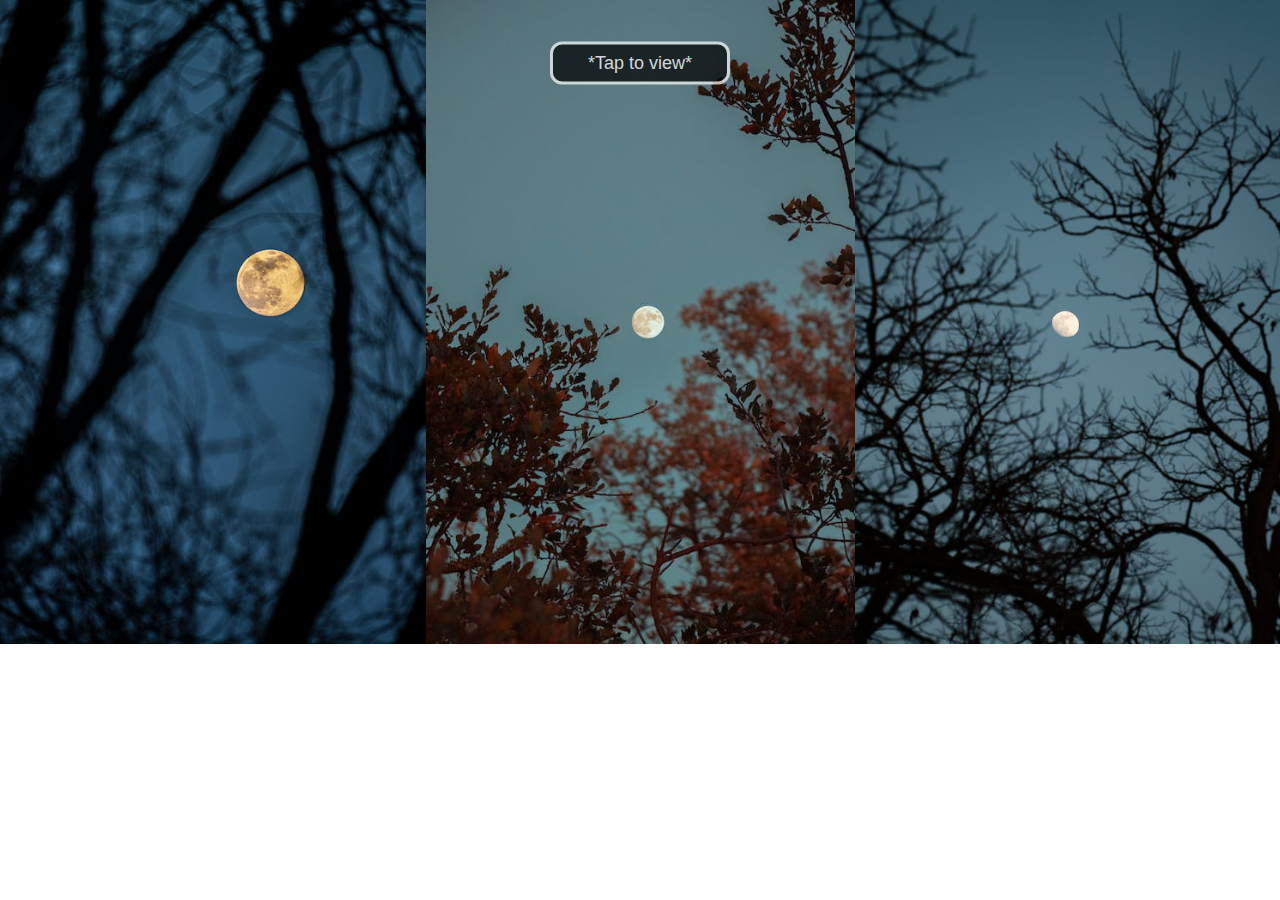
<file: index.html>
<!DOCTYPE html>
<html lang="en">
<head>
    <meta name="viewport" content="width=device-width, initai scale=1"/>
    <link rel="stylesheet" href="http://www.w3schools.com/lib/w3.css"/>
    <meta charset="UTF-8">
    <meta http-equiv="X-UA-Compatible" content="IE=edge">
    <meta name="viewport" content="width=device-width, initial-scale=1.0">
    <title>Document</title>
    <link rel="stylesheet" href="hugs.css">
</head>
<style>
    body{
      background-image: url('moon3.jpeg'),url('moon2.jpeg'),url('moon5.jpeg');
      background-size: contain;
      padding: 25px;
      background-repeat: no-repeat;
      background-position: center,left,right;
    }
    </style>
<body>
   
    <button class="get-discount-btn">*Tap to view*</button>
    <div class="box"></div>


    <div class="coupon-container">

        <div class="close">
            <svg xmlns="http://www.w3.org/2000/svg" fill="none" viewBox="0 0 24 24" stroke-width="1.5" stroke="currentColor" class="w-6 h-6">
                <path stroke-linecap="round" stroke-linejoin="round" d="M9.75 9.75l4.5 4.5m0-4.5l-4.5 4.5M21 12a9 9 0 11-18 0 9 9 0 0118 0z" />
              </svg>
              
        </div>
        <div class="inbox">
            <svg xmlns="http://www.w3.org/2000/svg" fill="none" viewBox="0 0 24 24" stroke-width="1.5" stroke="currentColor" class="w-6 h-6">
                <path stroke-linecap="round" stroke-linejoin="round" d="M13.5 6H5.25A2.25 2.25 0 003 8.25v10.5A2.25 2.25 0 005.25 21h10.5A2.25 2.25 0 0018 18.75V10.5m-10.5 6L21 3m0 0h-5.25M21 3v5.25" />
              </svg>
              
        </div>
        <div class="lunaf">
            <svg xmlns="http://www.w3.org/2000/svg" fill="none" viewBox="0 0 24 24" stroke-width="1.5" stroke="currentColor" class="w-6 h-6">
                <path stroke-linecap="round" stroke-linejoin="round" d="M13.5 6H5.25A2.25 2.25 0 003 8.25v10.5A2.25 2.25 0 005.25 21h10.5A2.25 2.25 0 0018 18.75V10.5m-10.5 6L21 3m0 0h-5.25M21 3v5.25" />
              </svg>
              
        </div>
        <p1>©Musreyo</p1>
        <br>
        <p2>Congratulations!</p2>
        <br>
        <p3>(You always had it and never knew it)</p3>
        <br>
        <p4>You are entitled to</p4>
        <br>
        <p5>free warm hugs <3</p5>
        <br>
        <p6>uses: unlimited</p6>
        <br>
        <p7>expires: never</p7>
        <br>
        <p8>Ask one, get many!</p8>
        <br>
        <div class="code">
            <span id="cpnCode">Here's your code: </span>
            <span id="cpnBtn"> HugMeTight</span>
        </div>
        <a href="https://wa.me/8167313068?text=HugMeTight" target="_blank" class="btn">Ping Moustache</a>
        <a href="https://lunaf.com/lunar-calendar/2005/02/12/" target="_blank" class="moon">Ooh btw, Here's how the moon
            <br> was on your birthday</a>
<script src="hugs.js"></script>
</body>
</html>
</file>
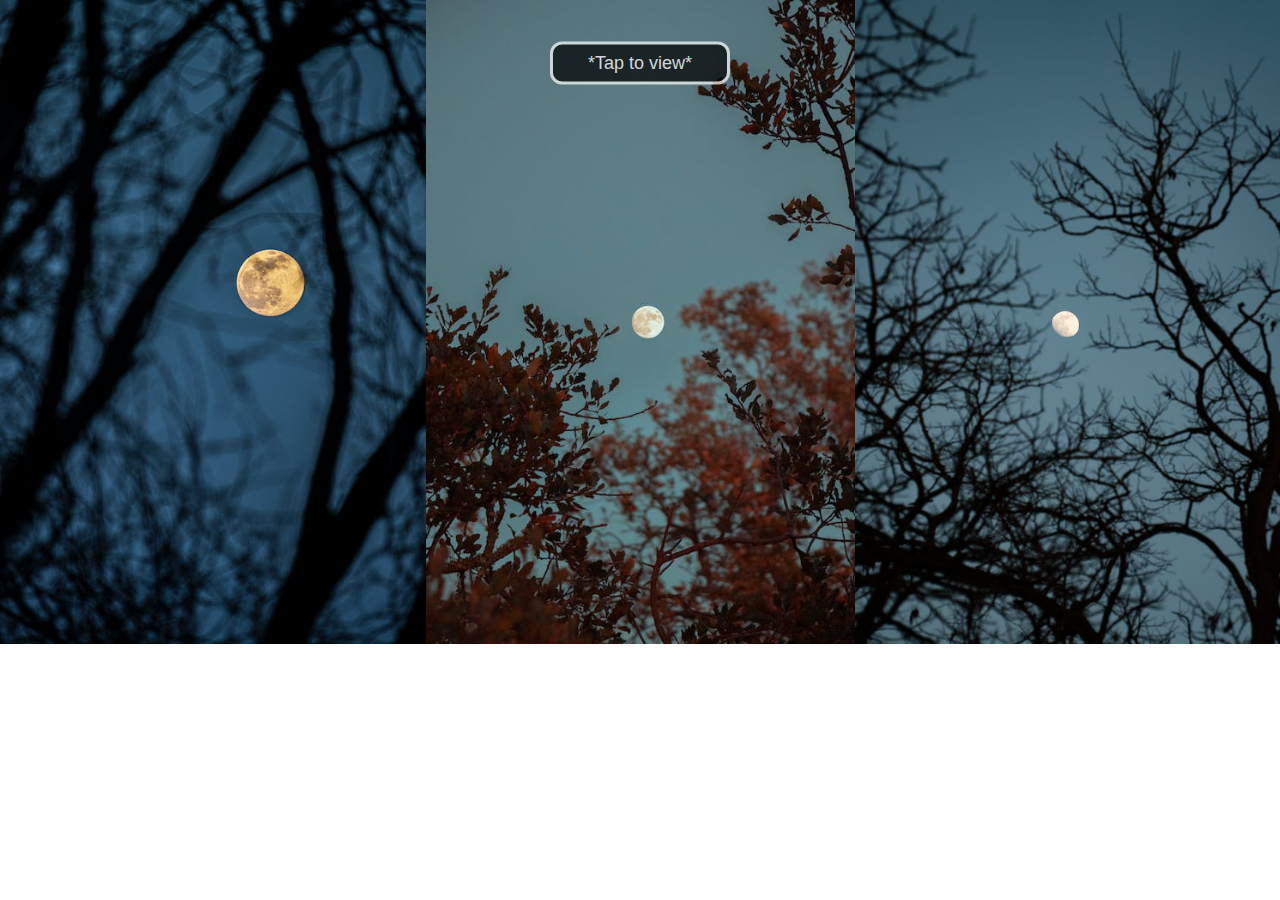
<file: hugs.html>
<!DOCTYPE html>
<html lang="en">
<head>
    <meta name="viewpor" content="width=device-width, initai scale=1"/>
    <link rel="stylesheet" href="http://www.w3schools.com/lib/w3.css"/>
    <meta charset="UTF-8">
    <meta http-equiv="X-UA-Compatible" content="IE=edge">
    <meta name="viewport" content="width=device-width, initial-scale=1.0">
    <title>Document</title>
    <link rel="stylesheet" href="hugs.css">
</head>
<style>
    body{
      background-image: url('moon3.jpeg'),url('moon2.jpeg'),url('moon5.jpeg');
      background-size: contain;
      padding: 25px;
      background-repeat: no-repeat;
      background-position: center,left,right;
    }
    </style>
<body>
   
    <button class="get-discount-btn">*Tap to view*</button>
    <div class="box"></div>


    <div class="coupon-container">

        <div class="close">
            <svg xmlns="http://www.w3.org/2000/svg" fill="none" viewBox="0 0 24 24" stroke-width="1.5" stroke="currentColor" class="w-6 h-6">
                <path stroke-linecap="round" stroke-linejoin="round" d="M9.75 9.75l4.5 4.5m0-4.5l-4.5 4.5M21 12a9 9 0 11-18 0 9 9 0 0118 0z" />
              </svg>
              
        </div>
        <div class="inbox">
            <svg xmlns="http://www.w3.org/2000/svg" fill="none" viewBox="0 0 24 24" stroke-width="1.5" stroke="currentColor" class="w-6 h-6">
                <path stroke-linecap="round" stroke-linejoin="round" d="M13.5 6H5.25A2.25 2.25 0 003 8.25v10.5A2.25 2.25 0 005.25 21h10.5A2.25 2.25 0 0018 18.75V10.5m-10.5 6L21 3m0 0h-5.25M21 3v5.25" />
              </svg>
              
        </div>
        <div class="lunaf">
            <svg xmlns="http://www.w3.org/2000/svg" fill="none" viewBox="0 0 24 24" stroke-width="1.5" stroke="currentColor" class="w-6 h-6">
                <path stroke-linecap="round" stroke-linejoin="round" d="M13.5 6H5.25A2.25 2.25 0 003 8.25v10.5A2.25 2.25 0 005.25 21h10.5A2.25 2.25 0 0018 18.75V10.5m-10.5 6L21 3m0 0h-5.25M21 3v5.25" />
              </svg>
              
        </div>
        <p1>©Musreyo</p1>
        <br>
        <p2>Congratulations!</p2>
        <br>
        <p3>(You always had it and never knew it)</p3>
        <br>
        <p4>You are entitled to</p4>
        <br>
        <p5>free warm hugs <3</p5>
        <br>
        <p6>uses: unlimited</p6>
        <br>
        <p7>expires: never</p7>
        <br>
        <p8>Ask one, get many!</p8>
        <br>
        <div class="code">
            <span id="cpnCode">Here's your code: </span>
            <span id="cpnBtn"> HugMeTight</span>
        </div>
        <a href="https://api.whatsapp.com/send?phone=8167313068" target="_blank" class="btn">Ping Moustache</a>
        <a href="https://lunaf.com/lunar-calendar/2005/02/12/" target="_blank" class="moon">Ooh btw, Here's how the moon
            <br> was on your birthday</a>
<script src="hugs.js"></script>
</body>
</html>
</file>
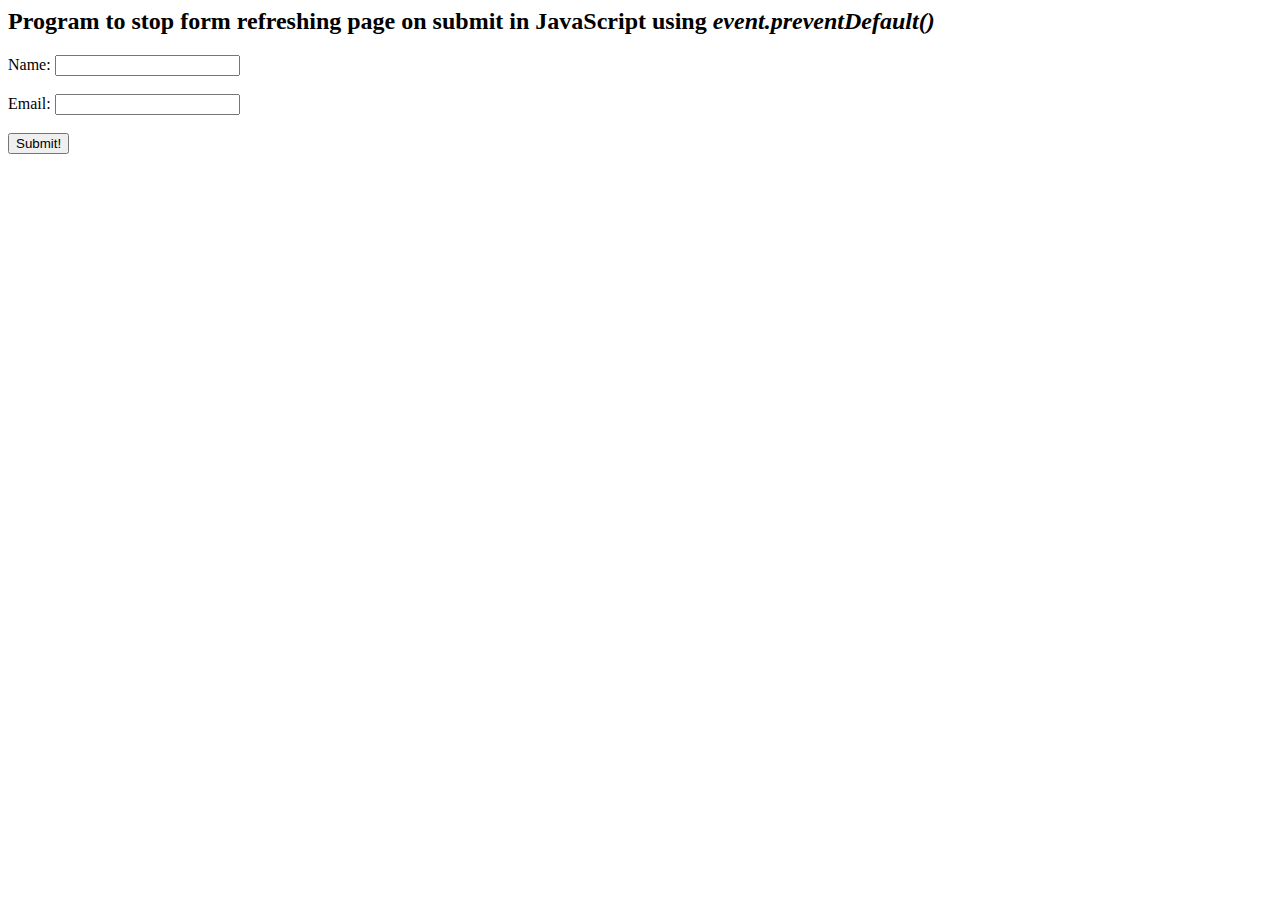
<file: hugs/attempt.html>
<html>
<body>
   <h2>Program to stop form refreshing page on submit in JavaScript using <i>event.preventDefault()</i></h2>
   <form id="formId">
      Name: <input type="text" name="name" required/><br><br> Email: <input type="email" name="email" required/><br><br>
      <input type="submit" value="Submit!" />
   </form>
   <p id="opTag"></p>
   <script>
      var form = document.getElementById("formId");
      var opTag = document.getElementById("opTag");
    //   function submitForm(event) {
    //     console.log("get the console bitch");
    //      event.preventDefault();
    //      form.style.display = "none";
    //      opTag.innerHTML = "<b>Form submit successful</b>";
    //   }
    //   form.addEventListener('submit', submitForm);


    form.addEventListener(
        "submit",
        function(event){
            console.log("will yaaa?");
            event.preventDefault();
        }
    )
   </script>
</body>
</html>
</file>
<file: hugs.css>
.get-discount-btn {
    padding: 8px 35px;
    text-align: center;
    background-color: black;
    border-radius: 12px;
    color: white;
    border: 03px solid white;
    font-size: 18px;
    cursor: pointer;

    margin: 0;
    position: absolute;
    top: 7%;
    opacity: 70%;
    left: 50%;
    -ms-transform: translate(-50%, -50%);
    transform: translate(-50%, -50%);
    display: inline-block;
    transition: all 300ms;

}
 .get-discount-btn:hover {
    background: gray;
}
.coupon-container .close{
    width: 28px;
    position: absolute;
    color: black;
    top: 5px;
    right: 04px;
    z-index: 2;
    cursor: pointer;
    transition: transform .35s;
    
} 
.coupon-container .inbox{
    width: 18px;
    position: absolute;
    color: black;
    top: 282px;
    right: 50px;
    z-index: 2;
    cursor: pointer;

}
.coupon-container .lunaf{
    width: 16px;
    position: absolute;
    color: black;
    top: 377px;
    right: 25px;
    z-index: 2;
    cursor: pointer;

}
.coupon-container {
    position: relative;
    font-family: 'Courier New', Courier, monospace;
    width: 300px;
    height: 480px;
    border-radius:15px;
    text-align: center ;
    opacity: 0;
    border: 4px solid white;
    margin: 90px auto 0px auto;
    pointer-events: none;
    transform: translateY(30px);

}
.coupon-container.active {
    opacity: 1;
    pointer-events: auto;
    transform: translateY(0);
    transition: all 900ms ease;
    background: rgba(250, 250, 250, .6);
    backdrop-filter: blur(02px);
    box-shadow: 6px 12px 12px rgba(0, 0, 0, 1);



}

.coupon-container h2,
.coupon-container p1,
.coupon-container P2,
.coupon-container p3,
.coupon-container p4,
.coupon-container p5,
.coupon-container p6,
.coupon-container p7,
.coupon-container p8,
.coupon-container p9,
.coupon-container .discount,
.coupon-container .code,
.coupon-container .btn {
    position: relative;
}

.coupon-container p1{
    font-size: 8px;
    cursor: pointer;
    color: black;
    margin-left: -80%;
    text-align: left;
}

.coupon-container p2{
    color: black;
    font-weight: 450;
    font-size: 22px;
    padding-bottom: 0px;
    
    
}
.coupon-container p3{
    font-size: 08px;
    color: black;
    padding: 2px 12px;
    margin-left: 0;
    text-align: center;
    border-radius: 8px;
}
.coupon-container p4{
    font-size: 18px;
    color: black;
    padding: .5px 8px;
    margin-left: -75px;
    text-align: left;
    border-radius: 8px;
}
.coupon-container p5{
    font-size: 18px;
    color: black;
    padding: .5px 8px;
    margin-left: -98px;
    text-align: left;
    border-radius: 8px;
}
.coupon-container p6{
    font-size: 18px;
    color: black;
    padding: .5px 8px;
    margin-left: -120px;
    text-align: left;
    border-radius: 8px;
}
.coupon-container p7{
    font-size: 18px;
    color: black;
    padding: .5px 8px;
    margin-left: -128px;
    text-align: left;
    border-radius: 8px;
}
.coupon-container p8{
    font-size: 18px;
    color: black;
    padding: .5px 8px;
    margin-left: -90px;
    text-align: left;
    border-radius: 8px;
    
}
.coupon-container p9{
    font-size: 24px;
    color: black;
    padding: .5px 8px;
    margin-left: 0;
    text-align: center;
    border-radius: 8px;
}


.coupon-container .discount{
    font-family: 'Franklin Gothic Medium', 'Arial Narrow', Arial, sans-serif;
    font-size: 16px;
    font-weight: 3;
    color: black;
    text-align: center;
}

.coupon-container .code{
    display: flex;
    padding: 20px;
    align-items: center;
    width: fit-content;
    margin: 25px auto;
    border-radius: 10px;
    border: 2px solid black;
    box-shadow: 18px 18px 36px rgba(0, 0, 0, .5);
    font-size: 15px;
    backdrop-filter: blur(02px);
    font-weight: 300;
    font-family: 'Courier New', Courier, monospace;
    
}

    #cpnCode {
        color: black;
        font-size: 14px;
        border-right: 0;
        font-weight: 570;
       
    }
    #cpnBtn {
        display: flex;
        border-left: 0;
        font-weight: 570;
        color: black;
        cursor: pointer;
        height: fit-content;
        padding-left: 3px;
        
        
    }







.coupon-container .btn{
    color: black;
    text-decoration: none;
    border-radius: 10px;
    background: rgba(250, 250, 250, .4);
    backdrop-filter: blur(10px);
    box-shadow: 18px 18px 30px rgba(125, 125, 125, 1);
    border: 2px solid black;
    backdrop-filter: blur(02px);
    font-size: 18px;
    font-weight: 510;
    padding: 14px 32px;
    display: inline-block;
}
.coupon-container .moon{
    color: black;
    text-decoration: none;
    border: 1px solid black;
    background: rgba(250, 250, 250, .4);
    backdrop-filter: blur(10px);
    box-shadow: 16px 16px 30px rgba(125, 125, 125, 1);
    font-size: 12px;
    backdrop-filter: blur(02px);
    padding: 5px 29px;
    border-radius: 12px;
    margin-top: 50px;
    display: inline-block;
}
.close:hover {
    transform: scale(1.2);
}
</file>
